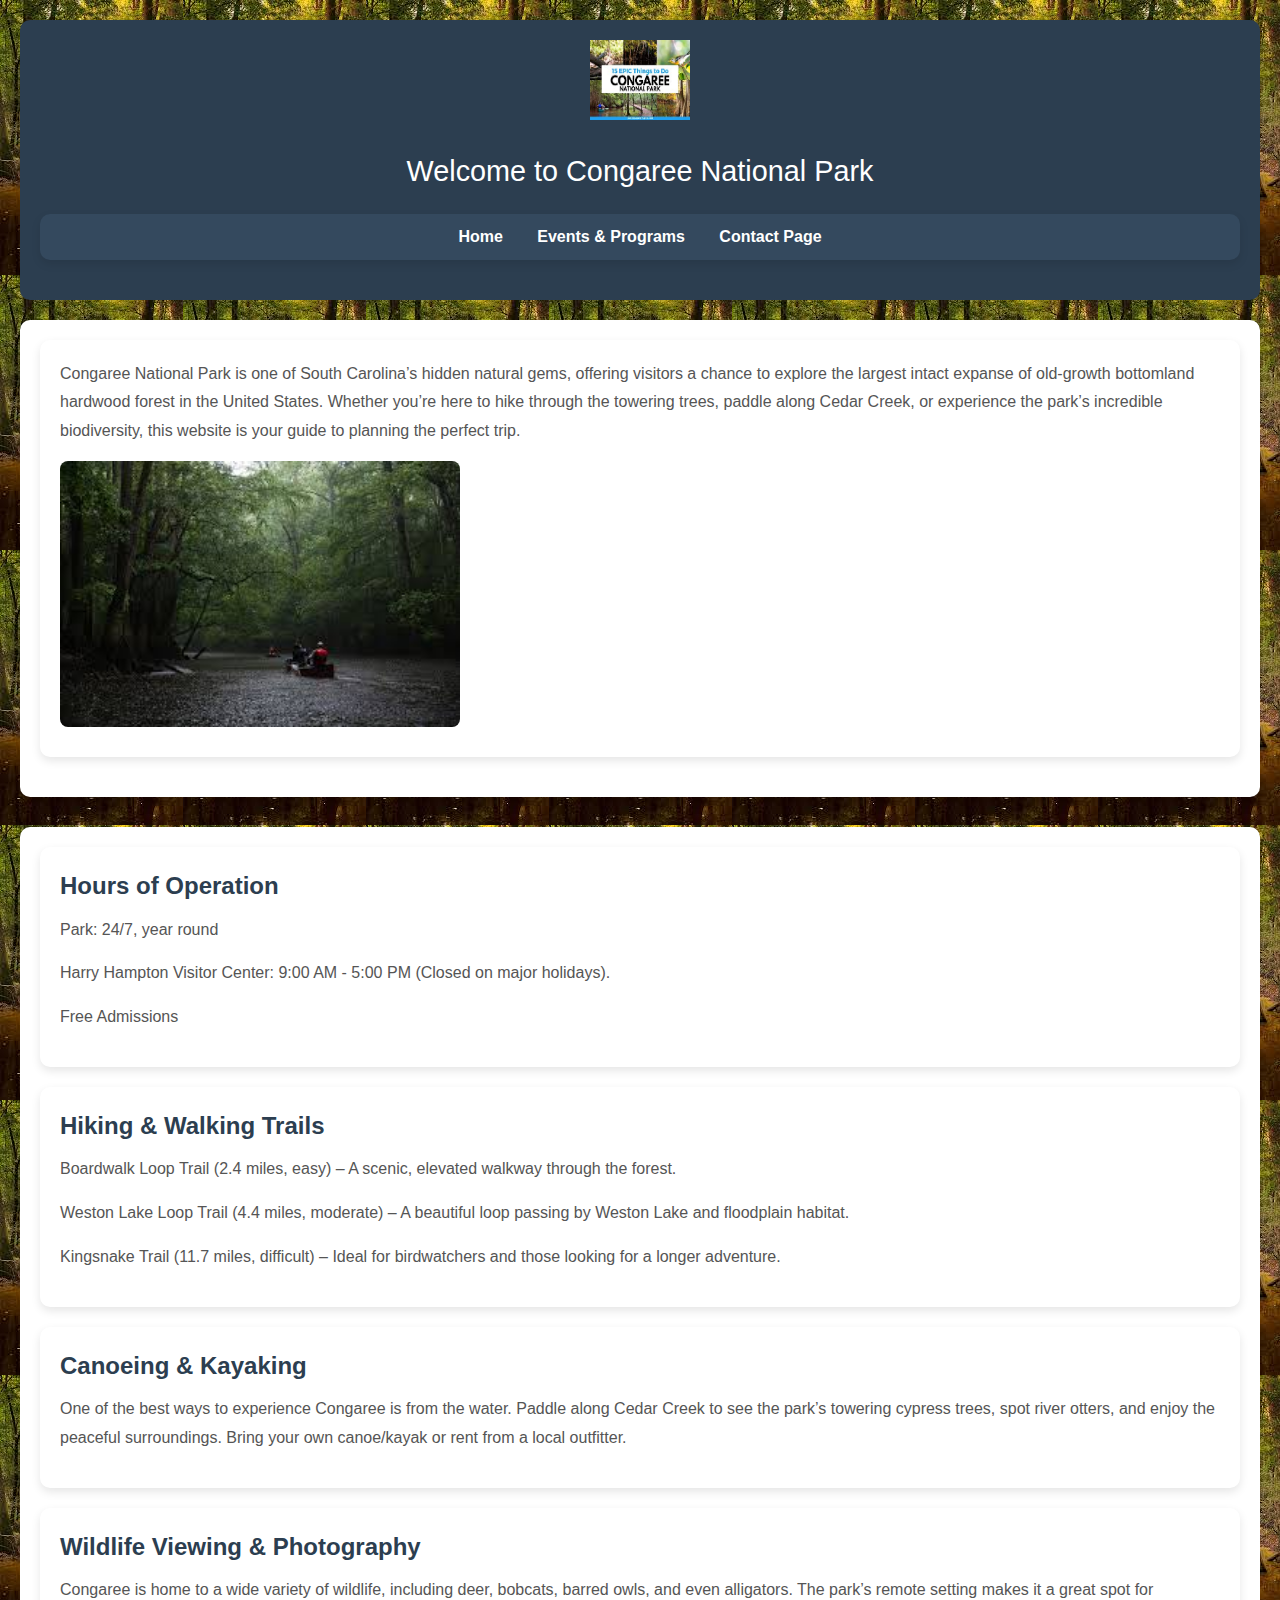
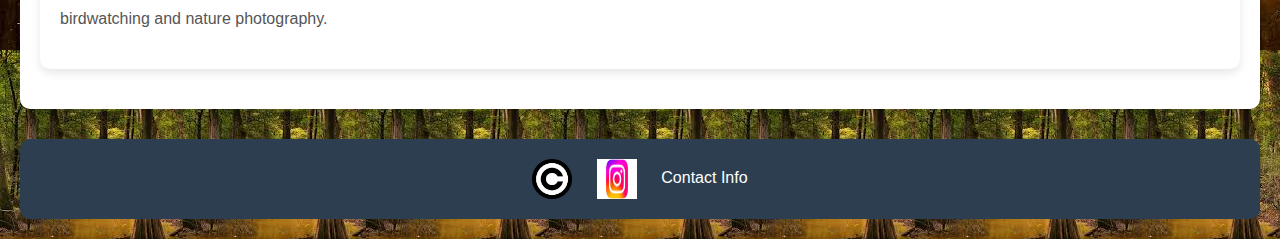
<file: index.html>
<!DOCTYPE html>
<html lang="en">
<head>
    <!-- Google tag (gtag.js) -->
    <script async src="https://www.googletagmanager.com/gtag/js?id=G-9PT3SPZF9M"></script>
    <script>
        window.dataLayer = window.dataLayer || [];
        function gtag(){dataLayer.push(arguments);}
        gtag('js', new Date());
        gtag('config', 'G-9PT3SPZF9M');
    </script>
<style type="text/css">
    header, section, footer, aside, nav, article, figure, figcaption {display: block;}

    body 
    {

        background-image: url("Images/cnp.jpg");
      
    }
    </style>

    <link rel="stylesheet" href="CSS/style.css">
    <title>Congaree National Park</title>
    
    <meta charset="UTF-8">
    <meta name="description" content="Website for the Congaree National Park">
    <meta name="keywords" content="South Carolina National Park, Congaree">
    <meta name="author" content="Malachi Johnson">
    <meta name="viewport" content="width=device-width, initial-scale=1.0">
</head>
<body>
    <header>
        <h1><img src="Images/logo.jpg" alt="Congaree National Park Logo" width="100" height="80"></h1>
        <h2>Welcome to Congaree National Park</h2>
        <nav>
            <ul>
                <li><a href="index.html">Home</a></li>
                <li><a href="secondPage.html">Events & Programs</a></li>
                <li><a href="form.html">Contact Page</a></li>
            </ul>
        </nav>
    </header>

    <main>
        <section>
            <article class="card">
                <p>Congaree National Park is one of South Carolina’s hidden natural gems, offering visitors a chance to explore the largest intact expanse of old-growth bottomland hardwood forest in the United States. Whether you’re here to hike through the towering trees, paddle along Cedar Creek, or experience the park’s incredible biodiversity, this website is your guide to planning the perfect trip.</p>
                <img src="Images/BG.jpg" alt="Congaree National Park" width="400" height="200">
            </article>
        </section>

        <section>
            <article class="card">
                <h3>Hours of Operation</h3>
                <p>Park: 24/7, year round</p>
                <p>Harry Hampton Visitor Center: 9:00 AM - 5:00 PM (Closed on major holidays).</p>
                <p>Free Admissions</p>
            </article>

            <article class="card">
                <h3>Hiking & Walking Trails</h3>
                <p>Boardwalk Loop Trail (2.4 miles, easy) – A scenic, elevated walkway through the forest.</p>
                <p>Weston Lake Loop Trail (4.4 miles, moderate) – A beautiful loop passing by Weston Lake and floodplain habitat.</p>
                <p>Kingsnake Trail (11.7 miles, difficult) – Ideal for birdwatchers and those looking for a longer adventure.</p>
            </article>

            <article class="card">
                <h3>Canoeing & Kayaking</h3>
                <p>One of the best ways to experience Congaree is from the water. Paddle along Cedar Creek to see the park’s towering cypress trees, spot river otters, and enjoy the peaceful surroundings. Bring your own canoe/kayak or rent from a local outfitter.</p>
            </article>

            <article class="card">
                <h3>Wildlife Viewing & Photography</h3>
                <p>Congaree is home to a wide variety of wildlife, including deer, bobcats, barred owls, and even alligators. The park’s remote setting makes it a great spot for birdwatching and nature photography.</p>
            </article>
        </section>
    </main>

    <footer>
        <ul>
            <li><img src="Images/Copyright.png" alt="Copyright" width="40" height="40"></li>
            <li><img src="Images/Insta.jpg" alt="Instagram" width="40" height="40"></li>
            <li>Contact Info</li>
        </ul>
    </footer>
</body>
</html>
</file>
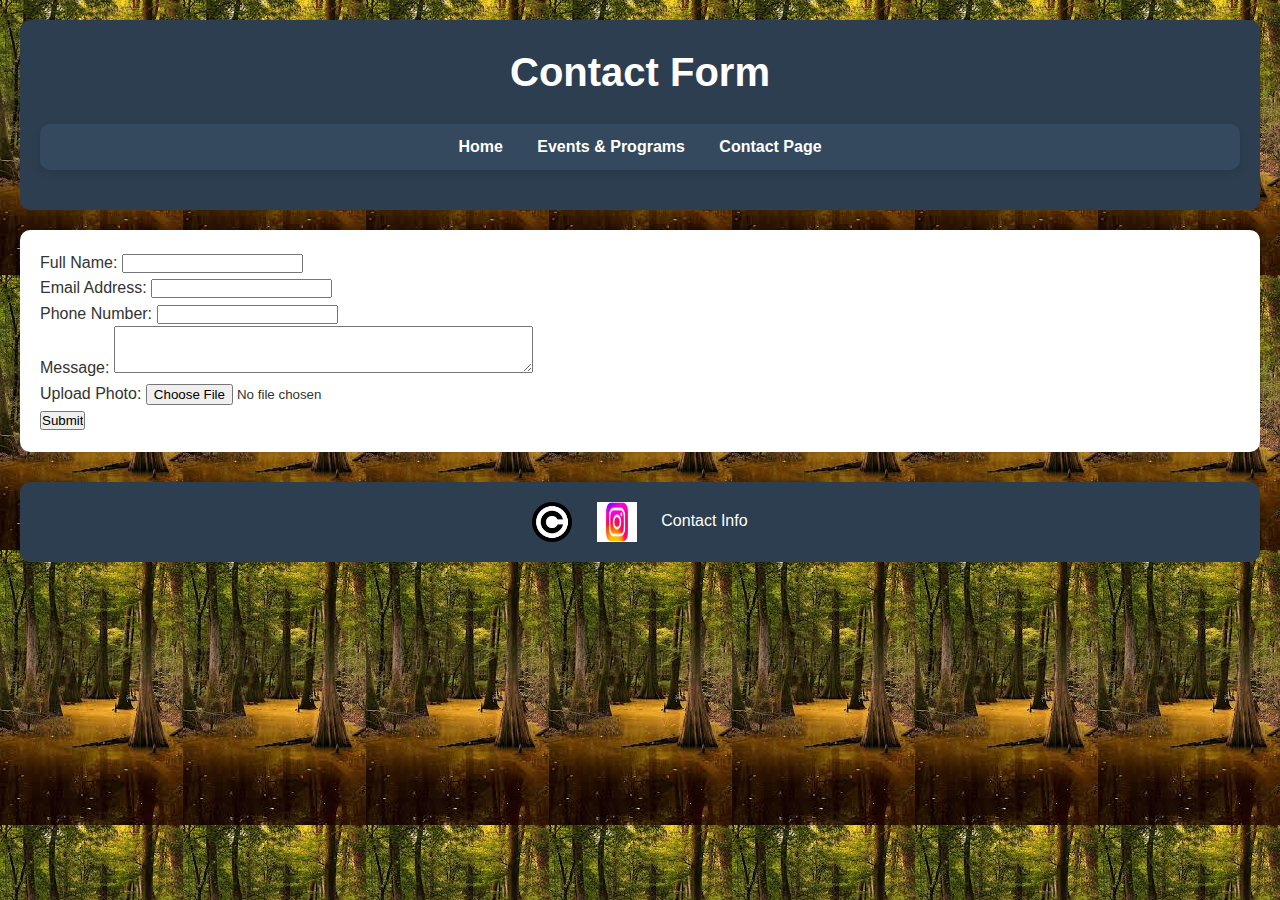
<file: form.html>
<!DOCTYPE html>
<html lang="en">
<head>
    <!-- Google tag (gtag.js) -->
    <script async src="https://www.googletagmanager.com/gtag/js?id=G-9PT3SPZF9M"></script>
    <script>
        window.dataLayer = window.dataLayer || [];
        function gtag(){dataLayer.push(arguments);}
        gtag('js', new Date());
        gtag('config', 'G-9PT3SPZF9M');
    </script>


<style type="text/css">
    header, section, footer, aside, nav, article, figure, figcaption {display: block;}

    body 
    {

        background-image: url("Images/cnp.jpg");
      
    }
    </style>



    <link rel="stylesheet" href="CSS/style.css">
    <title>Contact Form</title>
    <meta charset="UTF-8">
    <meta name="description" content="Contact form for Congaree National Park">
    <meta name="keywords" content="Congaree National Park, Contact, Form">
    <meta name="author" content="Malachi Johnson">
    <meta name="viewport" content="width=device-width, initial-scale=1.0">
</head>
<body>
    <header>
        <h1>Contact Form</h1>
        <nav>
            <ul>
                <li><a href="index.html">Home</a></li>
                <li><a href="secondPage.html">Events & Programs</a></li>
                <li><a href="form.html">Contact Page</a></li>
            </ul>
        </nav>
    </header>

    <main>
        <section class="card">
            <form method="POST" action="https://wp.zybooks.com/form-viewer.php" enctype="multipart/form-data">
                <div>
                    <label for="fullName">Full Name:</label>
                    <input type="text" id="fullName" name="fullName" required>
                </div>
                <div>
                    <label for="email">Email Address:</label>
                    <input type="email" id="email" name="email" required>
                </div>
                <div>
                    <label for="phoneNumber">Phone Number:</label>
                    <input type="tel" id="phoneNumber" name="phoneNumber" required>
                </div>
                <div>
                    <label for="about">Message:</label>
                    <textarea id="about" name="about" cols="50" rows="3"></textarea>
                </div>
                <div>
                    <label for="picture">Upload Photo:</label>
                    <input type="file" id="picture" name="picture">
                </div>
                <div>
                    <input type="submit" value="Submit">
                </div>
            </form>
        </section>

        
    </main>

    <footer>
        <ul>
            <li><img src="Images/Copyright.png" alt="Copyright" width="40" height="40"></li>
            <li><img src="Images/Insta.jpg" alt="Instagram" width="40" height="40"></li>
            <li>Contact Info</li>
        </ul>
    </footer>
</body>
</html>
</file>
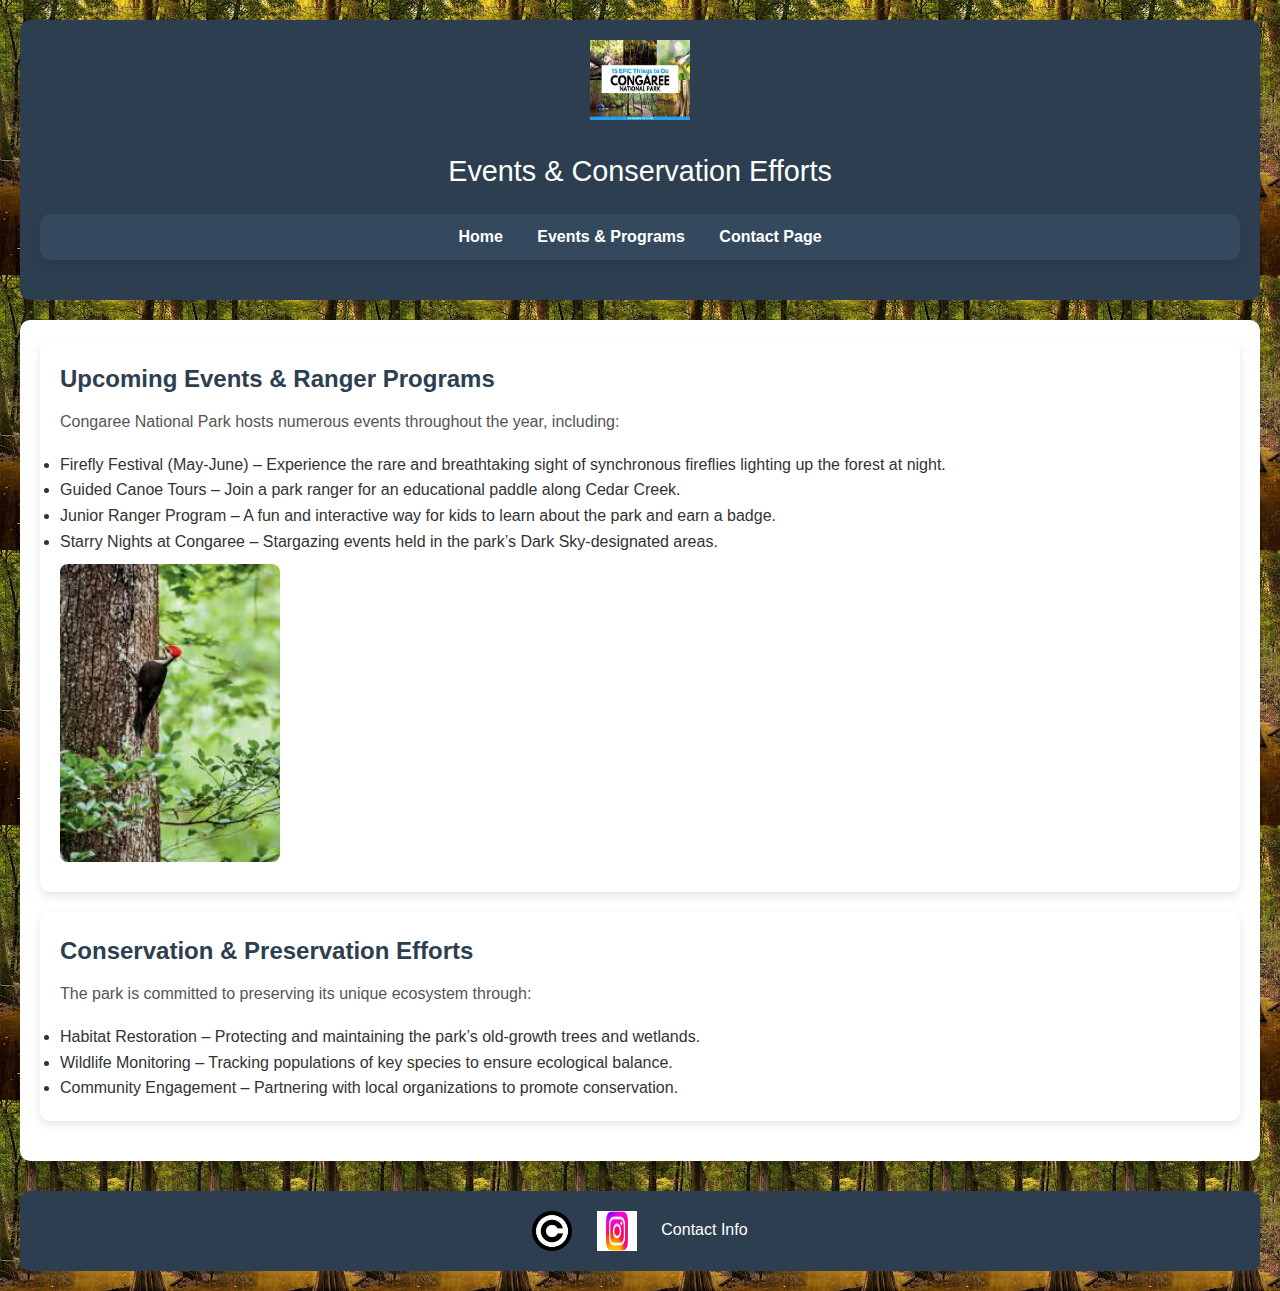
<file: secondPage.html>
<!DOCTYPE html>
<html lang="en">
<head>
    <!-- Google tag (gtag.js) -->
    <script async src="https://www.googletagmanager.com/gtag/js?id=G-9PT3SPZF9M"></script>
    <script>
        window.dataLayer = window.dataLayer || [];
        function gtag(){dataLayer.push(arguments);}
        gtag('js', new Date());
        gtag('config', 'G-9PT3SPZF9M');
    </script>

<style type="text/css">
    header, section, footer, aside, nav, article, figure, figcaption {display: block;}

    body 
    {

        background-image: url("Images/cnp.jpg");
      
    }
    </style>


    <link rel="stylesheet" href="CSS/style.css">
    <title>Events & Conservation Efforts</title>
    <meta charset="UTF-8">
    <meta name="description" content="The events and conservation efforts of Congaree National Park">
    <meta name="keywords" content="Congaree National Park, Events, Conservation">
    <meta name="author" content="Malachi Johnson">
    <meta name="viewport" content="width=device-width, initial-scale=1.0">
</head>
<body>
    <header>
        <h1><img src="Images/logo.jpg" alt="Congaree National Park Logo" width="100" height="80"></h1>
        <h2>Events & Conservation Efforts</h2>
        <nav>
            <ul>
                <li><a href="index.html">Home</a></li>
                <li><a href="secondPage.html">Events & Programs</a></li>
                <li><a href="form.html">Contact Page</a></li>
            </ul>
        </nav>
    </header>

    <main>
        <section>
            <article class="card">
                <h3>Upcoming Events & Ranger Programs</h3>
                <p>Congaree National Park hosts numerous events throughout the year, including:</p>
                <ul>
                    <li>Firefly Festival (May-June) – Experience the rare and breathtaking sight of synchronous fireflies lighting up the forest at night.</li>
                    <li>Guided Canoe Tours – Join a park ranger for an educational paddle along Cedar Creek.</li>
                    <li>Junior Ranger Program – A fun and interactive way for kids to learn about the park and earn a badge.</li>
                    <li>Starry Nights at Congaree – Stargazing events held in the park’s Dark Sky-designated areas.</li>
                </ul>
                <img src="Images/bird.jpg" alt="Bird in Congaree National Park" width="220" height="140">
            </article>

            <article class="card">
                <h3>Conservation & Preservation Efforts</h3>
                <p>The park is committed to preserving its unique ecosystem through:</p>
                <ul>
                    <li>Habitat Restoration – Protecting and maintaining the park’s old-growth trees and wetlands.</li>
                    <li>Wildlife Monitoring – Tracking populations of key species to ensure ecological balance.</li>
                    <li>Community Engagement – Partnering with local organizations to promote conservation.</li>
                </ul>
            </article>
        </section>
    </main>

    <footer>
        <ul>
            <li><img src="Images/Copyright.png" alt="Copyright" width="40" height="40"></li>
            <li><img src="Images/Insta.jpg" alt="Instagram" width="40" height="40"></li>
            <li>Contact Info</li>
        </ul>
    </footer>
</body>
</html>
</file>
<file: CSS/style.css>
* {
    margin: 0; /* Remove default margins */
    padding: 0; /* Remove default padding */
    box-sizing: border-box; /* Ensure consistent box sizing */
}

body {
    font-family: 'Segoe UI', Tahoma, Geneva, Verdana, sans-serif; /* Set font */
    line-height: 1.6; /* Improve readability */
    color: #333; /* Set text color */
    background-color: #f9f9f9; /* Set background color */
    padding: 20px; /* Add padding around body */
}

/* Header Styles */
header {
    text-align: center; /* Center header content */
    margin-bottom: 20px; /* Add spacing below header */
    background-color: #2c3e50; /* Dark blue-gray background */
    padding: 20px; /* Add padding inside header */
    border-radius: 10px; /* Round edges */
    box-shadow: 0 4px 10px rgba(0, 0, 0, 0.1); /* Add subtle shadow */
    color: #fff; /* Set text color to white */
}

header h1 {
    font-size: 2.5rem; /* Set title size */
    margin-bottom: 10px; /* Add spacing below title */
    font-weight: 600; /* Make text semi-bold */
}

header h2 {
    font-size: 1.8rem; /* Set subtitle size */
    font-weight: 500; /* Make text medium weight */
}

/* Navigation Styles */
nav {
    margin: 20px 0; /* Add spacing above and below */
    text-align: center; /* Center align text */
    background-color: #34495e; /* Slightly lighter blue-gray */
    padding: 10px; /* Add padding inside nav */
    border-radius: 10px; /* Round edges */
    box-shadow: 0 4px 10px rgba(0, 0, 0, 0.1); /* Add subtle shadow */
}

nav ul {
    list-style: none; /* Remove bullets */
    padding: 0; /* Remove default padding */
}

nav ul li {
    display: inline; /* Display list items inline */
    margin: 0 15px; /* Add spacing between items */
}

nav ul li a {
    text-decoration: none; /* Remove underline */
    color: #fff; /* Set text color to white */
    font-weight: bold; /* Make text bold */
    transition: color 0.3s ease; /* Add smooth color transition */
}

nav ul li a:hover {
    color: #3498db; /* Change color on hover */
}

/* Section Styles */
section {
    margin-bottom: 30px; /* Add spacing below sections */
    background-color: #fff; /* Set background color */
    padding: 20px; /* Add padding inside section */
    border-radius: 10px; /* Round edges */
    box-shadow: 0 4px 10px rgba(0, 0, 0, 0.1); /* Add subtle shadow */
}

section h3 {
    font-size: 1.5rem; /* Set heading size */
    color: #2c3e50; /* Dark blue-gray color */
    margin-bottom: 10px; /* Add spacing below heading */
    font-weight: 600; /* Make text semi-bold */
}

section p {
    font-size: 1rem; /* Set paragraph size */
    color: #555; /* Set text color */
    margin-bottom: 15px; /* Add spacing below paragraphs */
    line-height: 1.8; /* Improve readability */
}

section img {
    max-width: 100%; /* Ensure image does not overflow */
    height: auto; /* Maintain aspect ratio */
    display: block; /* Remove inline spacing */
    margin: 10px 0; /* Add spacing above and below */
    border-radius: 8px; /* Round edges */
}

/* Card Layout */
.card {
    background-color: #fff; /* Set background color */
    padding: 20px; /* Add padding inside card */
    border-radius: 10px; /* Round edges */
    box-shadow: 0 4px 10px rgba(0, 0, 0, 0.1); /* Add subtle shadow */
    margin-bottom: 20px; /* Add spacing below cards */
    transition: transform 0.3s ease, box-shadow 0.3s ease; /* Add hover effect */
}

.card:hover {
    transform: translateY(-5px); /* Move card up slightly */
    box-shadow: 0 8px 20px rgba(0, 0, 0, 0.15); /* Add stronger shadow on hover */
}

/* Footer Styles */
footer {
    text-align: center; /* Center align text */
    margin-top: 30px; /* Add spacing above footer */
    padding: 20px; /* Add padding inside footer */
    background-color: #2c3e50; /* Set background color */
    color: #fff; /* Set text color */
    border-radius: 10px; /* Round edges */
    box-shadow: 0 4px 10px rgba(0, 0, 0, 0.1); /* Add subtle shadow */
}

footer ul {
    list-style: none; /* Remove bullets */
    padding: 0; /* Remove default padding */
}

footer ul li {
    display: inline; /* Display list items inline */
    margin: 0 10px; /* Add spacing between items */
}

footer ul li img {
    width: 40px; /* Set icon size */
    height: 40px; /* Maintain aspect ratio */
    vertical-align: middle; /* Align icons */
    transition: transform 0.3s ease; /* Add smooth hover effect */
}

footer ul li img:hover {
    transform: scale(1.1); /* Slightly enlarge icons on hover */
}
</file>
